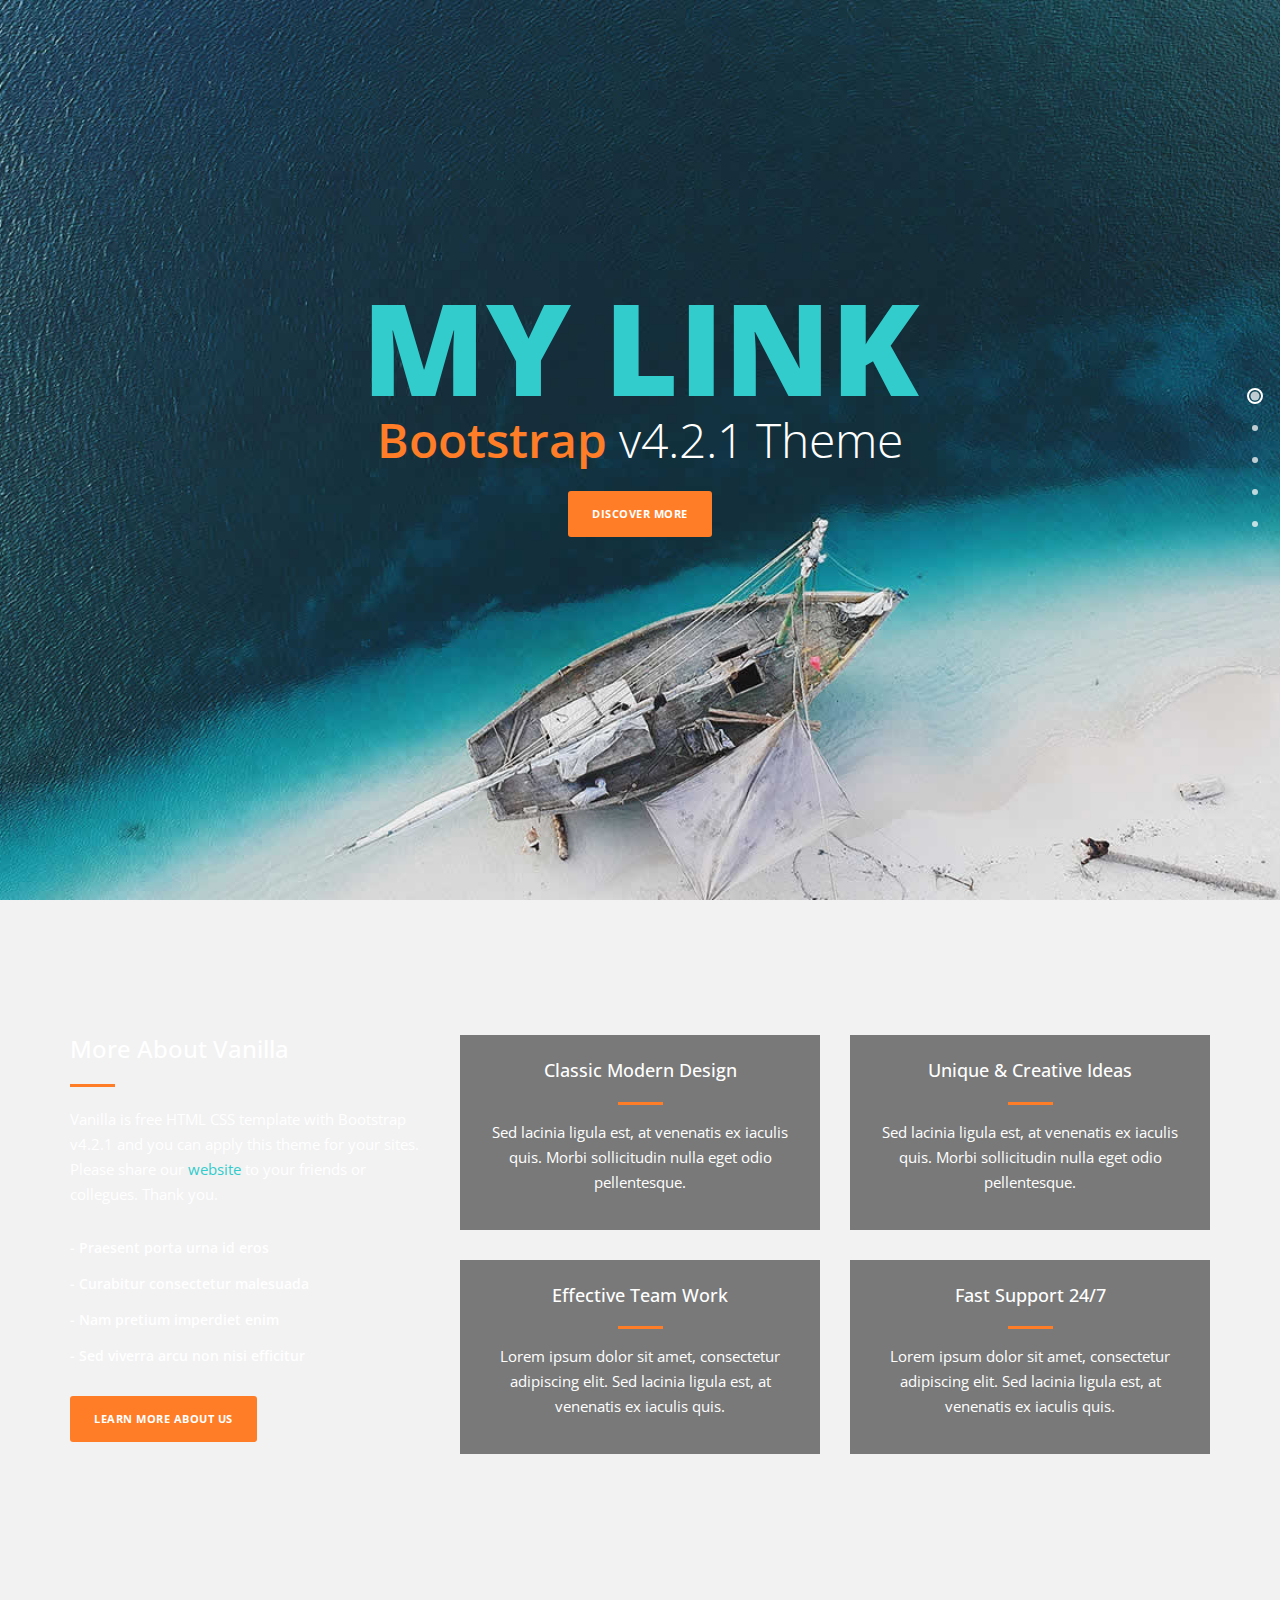
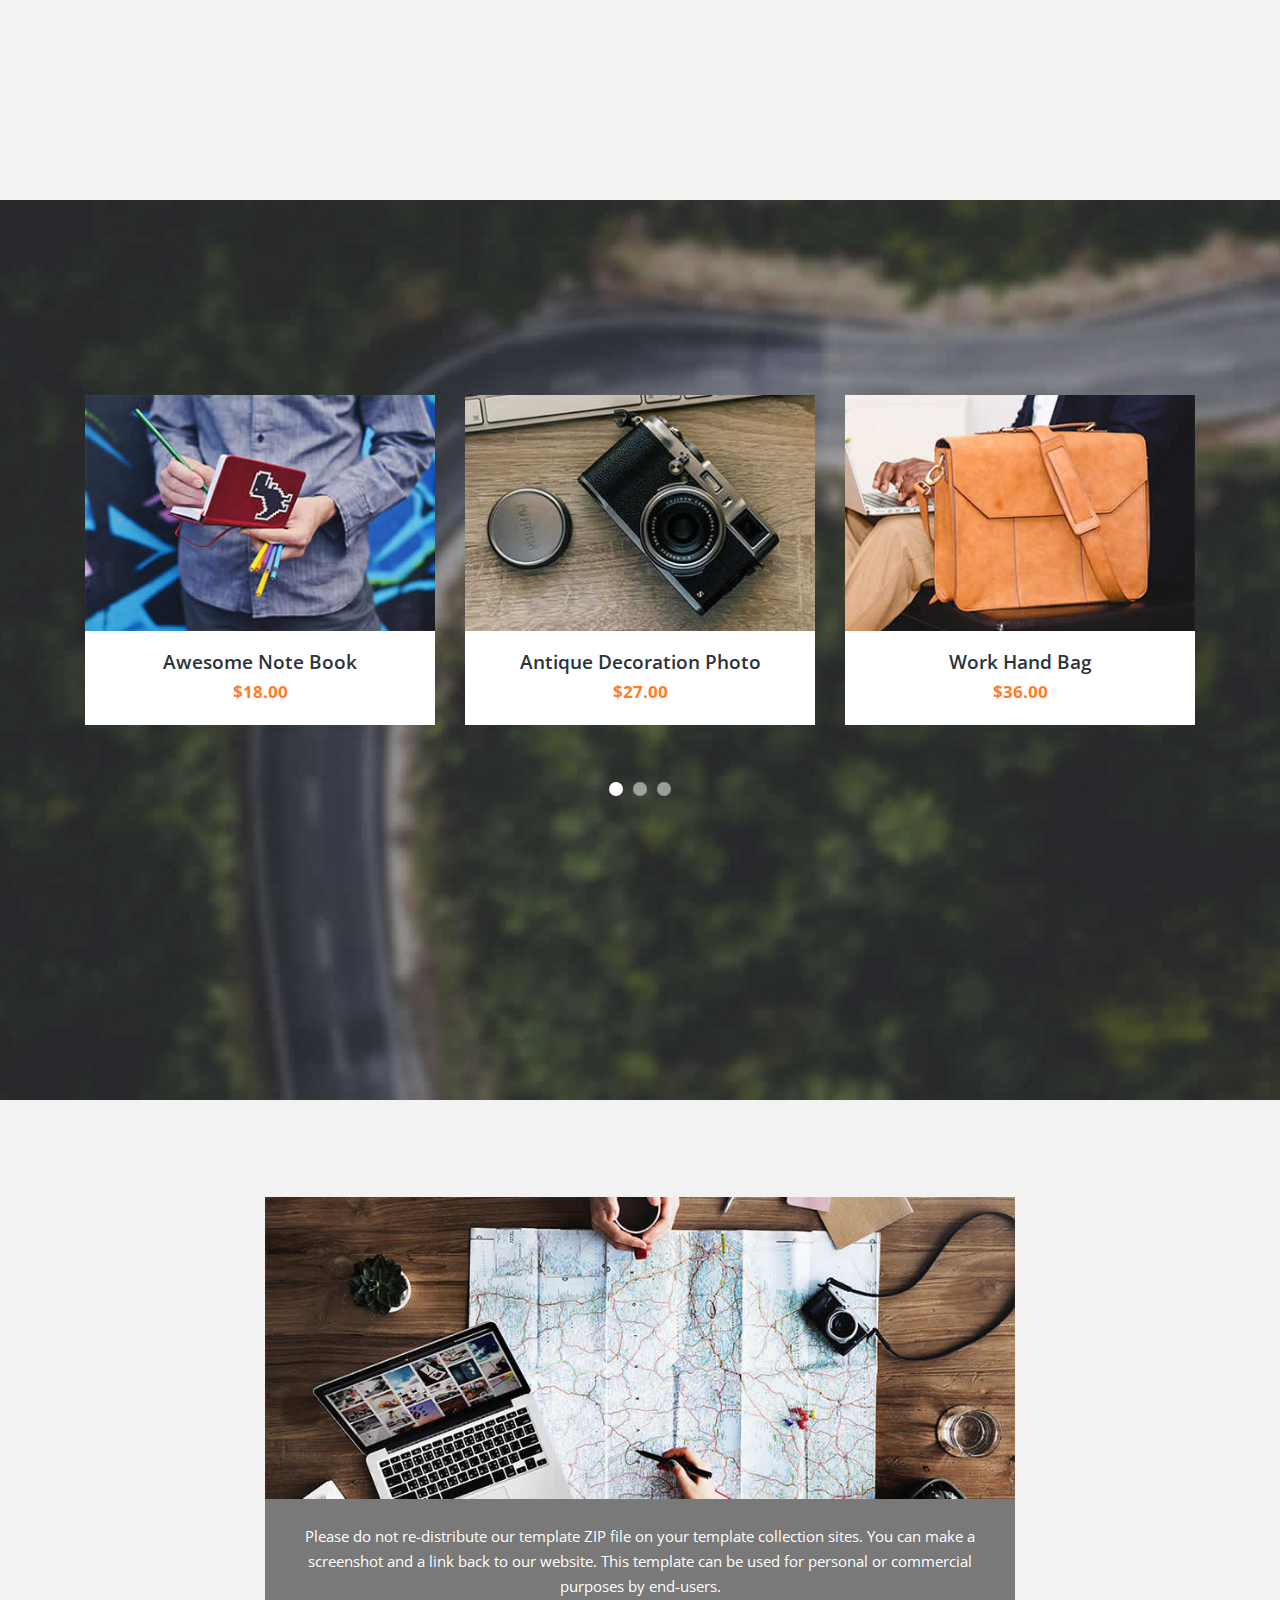
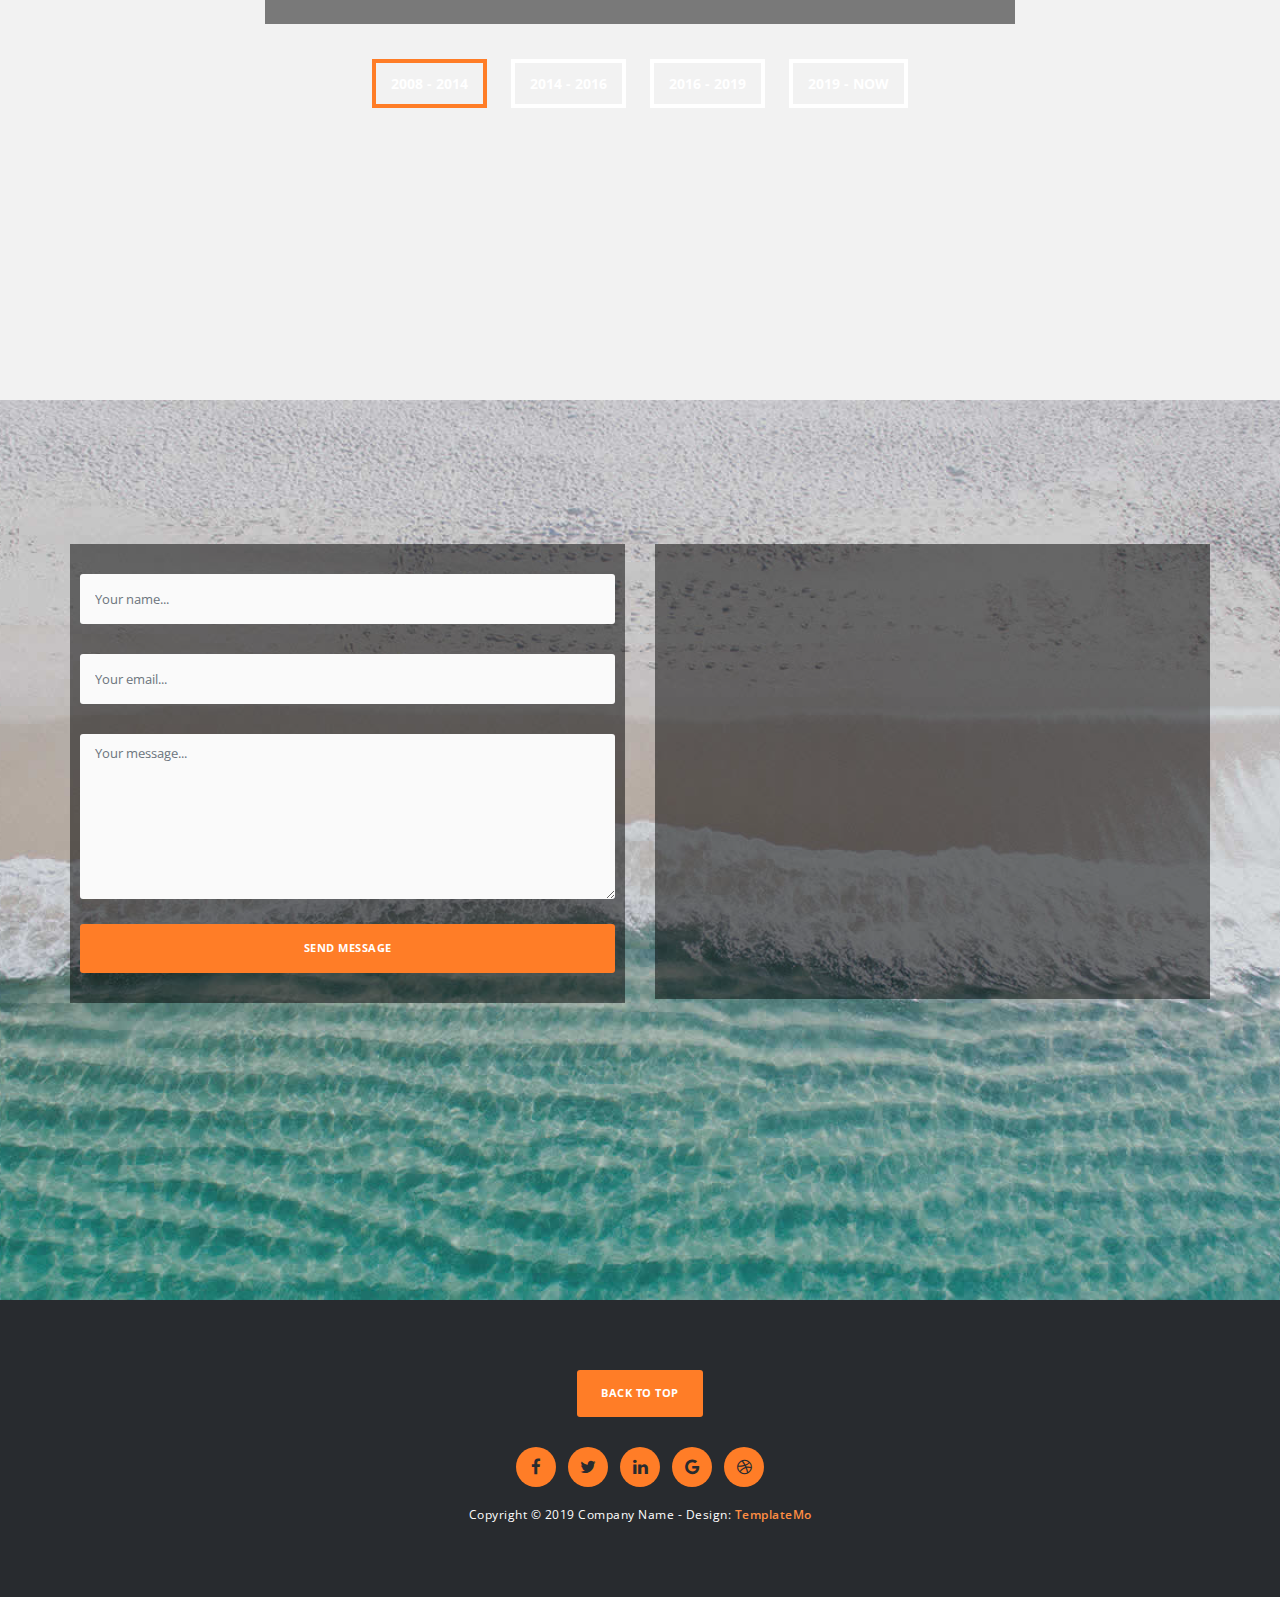
<file: index.html>
<!DOCTYPE html>
<html>
    <head>
        <meta charset="utf-8">
        <meta http-equiv="X-UA-Compatible" content="IE=edge,chrome=1">
        <title>109306059藍璟誠</title>
        <meta name="description" content="">
        <meta name="viewport" content="width=device-width, initial-scale=1">
        <link rel="apple-touch-icon" href="apple-touch-icon.png">

        <link rel="stylesheet" href="css/bootstrap.min.css">
        <link rel="stylesheet" href="css/fontAwesome.css">
        <link rel="stylesheet" href="css/hero-slider.css">
        <link rel="stylesheet" href="css/templatemo-main.css">
        <link rel="stylesheet" href="css/owl-carousel.css">

        <link href="https://fonts.googleapis.com/css?family=Open+Sans:300,400,600,700,800" rel="stylesheet">

        <script src="js/vendor/modernizr-2.8.3-respond-1.4.2.min.js"></script>
    </head>
<!--
Vanilla Template
https://templatemo.com/tm-526-vanilla
-->
<body>

    <div class="fixed-side-navbar">
        <ul class="nav flex-column">
            <li class="nav-item"><a class="nav-link" href="#home"><span>Intro</span></a></li>
            <li class="nav-item"><a class="nav-link" href="#services"><span>Services</span></a></li>
            <li class="nav-item"><a class="nav-link" href="#portfolio"><span>Portfolio</span></a></li>
            <li class="nav-item"><a class="nav-link" href="#our-story"><span>Our Story</span></a></li>
            <li class="nav-item"><a class="nav-link" href="#contact-us"><span>Contact Us</span></a></li>
        </ul>
    </div>

    <div class="parallax-content baner-content" id="home">
        <div class="container">
            <div class="first-content">
                <h1>
                    <a href="hello.html">My Link</a>
                </h1>
                <span><em>Bootstrap</em> v4.2.1 Theme</span>
                <div class="primary-button">
                    <a href="#services">Discover More</a>
                </div>
            </div>
        </div>
    </div>


    <div class="service-content" id="services">
        <div class="container">
            <div class="row">
                <div class="col-md-4">
                    <div class="left-text">
                        <h4>More About Vanilla</h4>
                        <div class="line-dec"></div>
                        <p>Vanilla is free HTML CSS template with Bootstrap v4.2.1 and you can apply this theme for your sites. 
                        Please share our <a rel="nofollow" href="https://templatemo.com">website</a> to your friends or collegues. Thank you.</p>
                        <ul>
                            <li>-  Praesent porta urna id eros</li>
                            <li>-  Curabitur consectetur malesuada</li>
                            <li>-  Nam pretium imperdiet enim</li>
                            <li>-  Sed viverra arcu non nisi efficitur</li>
                        </ul>
                        <div class="primary-button">
                            <a href="#portfolio">Learn More About Us</a>
                        </div>
                    </div>
                </div>
                <div class="col-md-8">
                    <div class="row">
                        <div class="col-md-6">
                            <div class="service-item">
                                <h4>Classic Modern Design</h4>
                                <div class="line-dec"></div>
                                <p>Sed lacinia ligula est, at venenatis ex iaculis quis. Morbi sollicitudin nulla eget odio pellentesque.</p>
                            </div>
                        </div>
                        <div class="col-md-6">
                            <div class="service-item">
                                <h4>Unique &amp; Creative Ideas</h4>
                                <div class="line-dec"></div>
                                <p>Sed lacinia ligula est, at venenatis ex iaculis quis. Morbi sollicitudin nulla eget odio pellentesque.</p>
                            </div>
                        </div>
                        <div class="col-md-6">
                            <div class="service-item">
                                <h4>Effective Team Work</h4>
                                <div class="line-dec"></div>
                                <p>Lorem ipsum dolor sit amet, consectetur adipiscing elit. Sed lacinia ligula est, at venenatis ex iaculis quis.</p>
                            </div>
                        </div>
                        <div class="col-md-6">
                            <div class="service-item">
                                <h4>Fast Support 24/7</h4>
                                <div class="line-dec"></div>
                                <p>Lorem ipsum dolor sit amet, consectetur adipiscing elit. Sed lacinia ligula est, at venenatis ex iaculis quis.</p>
                            </div>
                        </div>
                    </div>
                </div>                
            </div>
        </div>
    </div>

    
    <div class="parallax-content projects-content" id="portfolio">
        <div class="container">
            <div class="row">
                <div class="col-md-12">
                    <div id="owl-testimonials" class="owl-carousel owl-theme">
                        <div class="item">
                            <div class="testimonials-item">
                                <a href="img/1st-big-item.jpg" data-lightbox="image-1"><img src="img/1st-item.jpg" alt=""></a>
                                <div class="text-content">
                                    <h4>Awesome Note Book</h4>
                                    <span>$18.00</span>
                                </div>
                            </div>
                        </div>
                        <div class="item">
                            <div class="testimonials-item">
                                <a href="img/2nd-big-item.jpg" data-lightbox="image-1"><img src="img/2nd-item.jpg" alt=""></a>
                                <div class="text-content">
                                    <h4>Antique Decoration Photo</h4>
                                    <span>$27.00</span>
                                </div>
                            </div>
                        </div>
                        <div class="item">
                            <div class="testimonials-item">
                                <a href="img/3rd-big-item.jpg" data-lightbox="image-1"><img src="img/3rd-item.jpg" alt=""></a>
                                <div class="text-content">
                                    <h4>Work Hand Bag</h4>
                                    <span>$36.00</span>
                                </div>
                            </div>
                        </div>
                        <div class="item">
                            <div class="testimonials-item">
                                <a href="img/4th-big-item.jpg" data-lightbox="image-1"><img src="img/4th-item.jpg" alt=""></a>
                                <div class="text-content">
                                    <h4>Smart Watch</h4>
                                    <span>$45.00</span>
                                </div>
                            </div>
                        </div>
                        <div class="item">
                            <div class="testimonials-item">
                                <a href="img/5th-big-item.jpg" data-lightbox="image-1"><img src="img/5th-item.jpg" alt=""></a>
                                <div class="text-content">
                                    <h4>PC Tablet Draw</h4>
                                    <span>$63.00</span>
                                </div>
                            </div>
                        </div>
                        <div class="item">
                            <div class="testimonials-item">
                                <a href="img/6th-big-item.jpg" data-lightbox="image-1"><img src="img/6th-item.jpg" alt=""></a>
                                <div class="text-content">
                                    <h4>Healthy Milkshake</h4>
                                    <span>$77.00</span>
                                </div>
                            </div>
                        </div>
                        <div class="item">
                            <div class="testimonials-item">
                                <a href="img/2nd-big-item.jpg" data-lightbox="image-1"><img src="img/2nd-item.jpg" alt=""></a>
                                <div class="text-content">
                                    <h4>Antique Decoration Photo</h4>
                                    <span>$84.50</span>
                                </div>
                            </div>
                        </div>
                        <div class="item">
                            <div class="testimonials-item">
                                <a href="img/1st-big-item.jpg" data-lightbox="image-1"><img src="img/1st-item.jpg" alt=""></a>
                                <div class="text-content">
                                    <h4>Awesome Notes Book</h4>
                                    <span>$96.75</span>
                                </div>
                            </div>
                        </div>
                    </div>
                </div>
            </div>
        </div>
    </div>


    <div class="tabs-content" id="our-story">
        <div class="container">
            <div class="row">
                <div class="col-md-8 mx-auto">
                    <div class="wrapper">
                    <section id="first-tab-group" class="tabgroup">
                      <div id="tab1">
                        <img src="img/1st-tab.jpg" alt="">
                        <p>Please do not re-distribute our template ZIP file on your template collection sites. You can make a screenshot and a link back to our website. This template can be used for personal or commercial purposes by end-users.</p>
                      </div>
                      <div id="tab2">
                        <img src="img/2nd-tab.jpg" alt="">
                        <p>Aliquam eu ultrices risus, sed condimentum diam. Duis risus nulla, elementum vitae nisi a, ornare maximus nisl. Morbi et vehicula est. Cras at vulputate justo. Cras eu nulla metus. Ut et pretium velit. Pellentesque at neque tristique dui tempor venenatis.</p>
                      </div>
                      <div id="tab3">
                        <img src="img/3rd-tab.jpg" alt="">
                        <p>Lorem ipsum dolor sit amet, consectetur adipiscing elit. Sed lacinia ligula est, at venenatis ex iaculis quis. Morbi sollicitudin nulla eget odio pellentesque, sed cursus diam iaculis.</p>
                      </div>
                      <div id="tab4">
                        <img src="img/4th-tab.jpg" alt="">
                        <p>Duis risus nulla, elementum vitae nisi a, ornare maximus nisl. Morbi et vehicula est. Cras at vulputate justo. Cras eu nulla metus. Ut et pretium velit. Pellentesque at neque tristique.</p>
                      </div>
                    </section>
                    <ul class="tabs clearfix" data-tabgroup="first-tab-group">
                      <li><a href="#tab1" class="active">2008 - 2014</a></li>
                      <li><a href="#tab2">2014 - 2016</a></li>
                      <li><a href="#tab3">2016 - 2019</a></li>
                      <li><a href="#tab4">2019 - Now</a></li>
                    </ul>
                    </div>
                </div>
            </div>
        </div>
    </div>


    <div class="parallax-content contact-content" id="contact-us">
        <div class="container">
            <div class="row">
                <div class="col-md-6">
                    <div class="contact-form">
                        <div class="row">
                            <form id="contact" action="" method="post">
                                <div class="row">
                                    <div class="col-md-12">
                                      <fieldset>
                                        <input name="name" type="text" class="form-control" id="name" placeholder="Your name..." required="">
                                      </fieldset>
                                    </div>
                                    <div class="col-md-12">
                                      <fieldset>
                                        <input name="email" type="email" class="form-control" id="email" placeholder="Your email..." required="">
                                      </fieldset>
                                    </div>
                                    <div class="col-md-12">
                                      <fieldset>
                                        <textarea name="message" rows="6" class="form-control" id="message" placeholder="Your message..." required=""></textarea>
                                      </fieldset>
                                    </div>
                                    <div class="col-md-12">
                                      <fieldset>
                                        <button type="submit" id="form-submit" class="btn">Send Message</button>
                                      </fieldset>
                                    </div>
                                </div>
                            </form>
                        </div>
                    </div>
                </div>
                <div class="col-md-6">
                    <div class="map">
                    <!-- How to change your own map point
                           1. Go to Google Maps
                           2. Click on your location point
                           3. Click "Share" and choose "Embed map" tab
                           4. Copy only URL and paste it within the src="" field below
                    -->

                        <iframe src="https://www.google.com/maps/embed?pb=!1m18!1m12!1m3!1d1197183.8373802372!2d-1.9415093691103689!3d6.781986417238027!2m3!1f0!2f0!3f0!3m2!1i1024!2i768!4f13.1!3m3!1m2!1s0xfdb96f349e85efd%3A0xb8d1e0b88af1f0f5!2sKumasi+Central+Market!5e0!3m2!1sen!2sth!4v1532967884907" width="100%" height="390" frameborder="0" style="border:0" allowfullscreen></iframe>
                    </div>
                </div>
            </div>
        </div>
    </div>

    <footer>
        <div class="container">
            <div class="row">
                <div class="col-md-12">
                    <div class="primary-button">
                        <a href="#home">Back To Top</a>
                    </div>
                    <ul>
                        <li><a href="#"><i class="fa fa-facebook"></i></a></li>
                        <li><a href="#"><i class="fa fa-twitter"></i></a></li>
                        <li><a href="#"><i class="fa fa-linkedin"></i></a></li>
                        <li><a href="#"><i class="fa fa-google"></i></a></li>
                        <li><a href="#"><i class="fa fa-dribbble"></i></a></li>
                    </ul>
                    <p>Copyright &copy; 2019 Company Name 
            
            		- Design: <a rel="nofollow noopener" href="https://templatemo.com"><em>TemplateMo</em></a></p>
                </div>
            </div>
        </div>
    </footer>



    <script src="https://ajax.googleapis.com/ajax/libs/jquery/1.11.2/jquery.min.js"></script>
    <script>window.jQuery || document.write('<script src="js/vendor/jquery-1.11.2.min.js"><\/script>')</script>
    <script src="js/vendor/bootstrap.min.js"></script>
    <script src="js/plugins.js"></script>
    <script src="js/main.js"></script>
    <script>
        function openCity(cityName) {
            var i;
            var x = document.getElementsByClassName("city");
            for (i = 0; i < x.length; i++) {
               x[i].style.display = "none";  
            }
            document.getElementById(cityName).style.display = "block";  
        }
    </script>

    <script>
        $(document).ready(function(){
          // Add smooth scrolling to all links
          $(".fixed-side-navbar a, .primary-button a").on('click', function(event) {

            // Make sure this.hash has a value before overriding default behavior
            if (this.hash !== "") {
              // Prevent default anchor click behavior
              event.preventDefault();

              // Store hash
              var hash = this.hash;

              // Using jQuery's animate() method to add smooth page scroll
              // The optional number (800) specifies the number of milliseconds it takes to scroll to the specified area
              $('html, body').animate({
                scrollTop: $(hash).offset().top
              }, 800, function(){
           
                // Add hash (#) to URL when done scrolling (default click behavior)
                window.location.hash = hash;
              });
            } // End if
          });
        });
    </script>

</body>
</html>
</file>
<file: css/hero-slider.css>
/* -------------------------------- 

Primary style

-------------------------------- */
*, *::after, *::before {
  -webkit-box-sizing: border-box;
  -moz-box-sizing: border-box;
  box-sizing: border-box;
}

html {
  font-size: 62.5%;
}

body {
  font-family: "Open Sans", sans-serif;
  color: #2c343b;
  background-color: #f2f2f2;
}

a {
  color: #d44457;
  text-decoration: none;
}

img {
  max-width: 100%;
}

/* -------------------------------- 

Main Components 

-------------------------------- */
.cd-header {
  position: absolute;
  z-index: 2;
  top: 0;
  left: 0;
  width: 100%;
  height: 50px;
  background-color: #21272c;
  -webkit-font-smoothing: antialiased;
  -moz-osx-font-smoothing: grayscale;
}
@media only screen and (min-width: 768px) {
  .cd-header {
    height: 70px;
    background-color: transparent;
  }
}

#cd-logo {
  float: left;
  margin: 13px 0 0 5%;
}
#cd-logo img {
  display: block;
}
@media only screen and (min-width: 768px) {
  #cd-logo {
    margin: 23px 0 0 5%;
  }
}

.cd-primary-nav {
  /* mobile first - navigation hidden by default, triggered by tap/click on navigation icon */
  float: right;
  margin-right: 5%;
  width: 44px;
  height: 100%;
}
.cd-primary-nav ul {
  position: absolute;
  top: 0;
  left: 0;
  width: 100%;
  -webkit-transform: translateY(-100%);
  -moz-transform: translateY(-100%);
  -ms-transform: translateY(-100%);
  -o-transform: translateY(-100%);
  transform: translateY(-100%);
}
.cd-primary-nav ul.is-visible {
  box-shadow: 0 3px 8px rgba(0, 0, 0, 0.2);
  -webkit-transform: translateY(50px);
  -moz-transform: translateY(50px);
  -ms-transform: translateY(50px);
  -o-transform: translateY(50px);
  transform: translateY(50px);
}
.cd-primary-nav a {
  display: block;
  height: 50px;
  line-height: 50px;
  padding-left: 5%;
  background: #21272c;
  border-top: 1px solid #333c44;
  color: #ffffff;
}
@media only screen and (min-width: 768px) {
  .cd-primary-nav {
    /* reset navigation values */
    width: auto;
    height: auto;
    background: none;
  }
  .cd-primary-nav ul {
    position: static;
    width: auto;
    -webkit-transform: translateY(0);
    -moz-transform: translateY(0);
    -ms-transform: translateY(0);
    -o-transform: translateY(0);
    transform: translateY(0);
    line-height: 70px;
  }
  .cd-primary-nav ul.is-visible {
    -webkit-transform: translateY(0);
    -moz-transform: translateY(0);
    -ms-transform: translateY(0);
    -o-transform: translateY(0);
    transform: translateY(0);
  }
  .cd-primary-nav li {
    display: inline-block;
    margin-left: 1em;
  }
  .cd-primary-nav a {
    display: inline-block;
    height: auto;
    font-weight: 600;
    line-height: normal;
    background: transparent;
    padding: .6em 1em;
    border-top: none;
  }
}

/* -------------------------------- 

Slider

-------------------------------- */
.cd-hero {
  position: relative;
  -webkit-font-smoothing: antialiased;
  -moz-osx-font-smoothing: grayscale;
}

.cd-hero-slider {
  position: relative;
  height: 360px;
  overflow: hidden;
}
.cd-hero-slider li {
  position: absolute;
  top: 0;
  left: 0;
  width: 100%;
  height: 100%;
  -webkit-transform: translateX(100%);
  -moz-transform: translateX(100%);
  -ms-transform: translateX(100%);
  -o-transform: translateX(100%);
  transform: translateX(100%);
}
.cd-hero-slider li.selected {
  /* this is the visible slide */
  position: relative;
  -webkit-transform: translateX(0);
  -moz-transform: translateX(0);
  -ms-transform: translateX(0);
  -o-transform: translateX(0);
  transform: translateX(0);
}
.cd-hero-slider li.move-left {
  /* slide hidden on the left */
  -webkit-transform: translateX(-100%);
  -moz-transform: translateX(-100%);
  -ms-transform: translateX(-100%);
  -o-transform: translateX(-100%);
  transform: translateX(-100%);
}
.cd-hero-slider li.is-moving, .cd-hero-slider li.selected {
  /* the is-moving class is assigned to the slide which is moving outside the viewport */
  -webkit-transition: -webkit-transform 0.5s;
  -moz-transition: -moz-transform 0.5s;
  transition: transform 0.5s;
}
@media only screen and (min-width: 768px) {
  .cd-hero-slider {
    height: 500px;
  }
}
@media only screen and (min-width: 1170px) {
  .cd-hero-slider {
    height: 680px;
  }
}

/* -------------------------------- 

Single slide style

-------------------------------- */
.cd-hero-slider li {
  background-position: center center;
  background-size: cover;
  background-repeat: no-repeat;
}
.cd-hero-slider li:first-of-type {
  background-image: url(../img/slide_01.jpg);
}
.cd-hero-slider li:nth-of-type(2) {
  background-image: url(../img/slide_02.jpg);
}
.cd-hero-slider li:nth-of-type(3) {
  background-image: url(../img/slide_03.jpg);
}
.cd-hero-slider .cd-full-width,
.cd-hero-slider .cd-half-width {
  position: absolute;
  width: 100%;
  height: 100%;
  z-index: 1;
  left: 0;
  top: 0;
  /* this padding is used to align the text */
  padding-top: 80px;
  text-align: center;
  /* Force Hardware Acceleration in WebKit */
  -webkit-backface-visibility: hidden;
  backface-visibility: hidden;
  -webkit-transform: translateZ(0);
  -moz-transform: translateZ(0);
  -ms-transform: translateZ(0);
  -o-transform: translateZ(0);
  transform: translateZ(0);
}
.cd-hero-slider .cd-img-container {
  /* hide image on mobile device */
  display: none;
}
.cd-hero-slider .cd-img-container img {
  position: absolute;
  left: 50%;
  top: 50%;
  bottom: auto;
  right: auto;
  -webkit-transform: translateX(-50%) translateY(-50%);
  -moz-transform: translateX(-50%) translateY(-50%);
  -ms-transform: translateX(-50%) translateY(-50%);
  -o-transform: translateX(-50%) translateY(-50%);
  transform: translateX(-50%) translateY(-50%);
}
.cd-hero-slider .cd-bg-video-wrapper {
  /* hide video on mobile device */
  display: none;
  position: absolute;
  top: 0;
  left: 0;
  width: 100%;
  height: 100%;
  overflow: hidden;
}
.cd-hero-slider .cd-bg-video-wrapper video {
  /* you won't see this element in the html, but it will be injected using js */
  display: block;
  min-height: 100%;
  min-width: 100%;
  max-width: none;
  height: auto;
  width: auto;
  position: absolute;
  left: 50%;
  top: 50%;
  bottom: auto;
  right: auto;
  -webkit-transform: translateX(-50%) translateY(-50%);
  -moz-transform: translateX(-50%) translateY(-50%);
  -ms-transform: translateX(-50%) translateY(-50%);
  -o-transform: translateX(-50%) translateY(-50%);
  transform: translateX(-50%) translateY(-50%);
}
.cd-hero-slider h2, .cd-hero-slider p {
  text-shadow: 0 1px 3px rgba(0, 0, 0, 0.1);
  line-height: 1.2;
  margin: 0 auto 14px;
  color: #ffffff;
  width: 90%;
  max-width: 400px;
}
.cd-hero-slider h2 {
  font-size: 2.4rem;
}
.cd-hero-slider p {
  font-size: 1.4rem;
  line-height: 1.4;
}
.cd-hero-slider .cd-btn {
  display: inline-block;
  padding: 1.2em 1.4em;
  margin-top: .8em;
  background-color: rgba(212, 68, 87, 0.9);
  font-size: 1.3rem;
  font-weight: 700;
  letter-spacing: 1px;
  color: #ffffff;
  text-transform: uppercase;
  box-shadow: 0 3px 6px rgba(0, 0, 0, 0.1);
  -webkit-transition: background-color 0.2s;
  -moz-transition: background-color 0.2s;
  transition: background-color 0.2s;
}
.cd-hero-slider .cd-btn.secondary {
  background-color: rgba(22, 26, 30, 0.8);
}
.cd-hero-slider .cd-btn:nth-of-type(2) {
  margin-left: 1em;
}
.no-touch .cd-hero-slider .cd-btn:hover {
  background-color: #d44457;
}
.no-touch .cd-hero-slider .cd-btn.secondary:hover {
  background-color: #161a1e;
}
@media only screen and (min-width: 768px) {
  .cd-hero-slider .cd-full-width,
  .cd-hero-slider .cd-half-width {
    padding-top: 150px;
  }
  .cd-hero-slider .cd-bg-video-wrapper {
    display: block;
  }
  .cd-hero-slider .cd-half-width {
    width: 45%;
  }
  .cd-hero-slider .cd-half-width:first-of-type {
    left: 5%;
  }
  .cd-hero-slider .cd-half-width:nth-of-type(2) {
    right: 5%;
    left: auto;
  }
  .cd-hero-slider .cd-img-container {
    display: block;
  }
  .cd-hero-slider h2, .cd-hero-slider p {
    max-width: 520px;
  }
  .cd-hero-slider h2 {
    font-size: 2.4em;
    font-weight: 300;
  }
  .cd-hero-slider .cd-btn {
    font-size: 1.4rem;
  }
}
@media only screen and (min-width: 1170px) {
  .cd-hero-slider .cd-full-width,
  .cd-hero-slider .cd-half-width {
    padding-top: 250px;
  }
  .cd-hero-slider h2, .cd-hero-slider p {
    margin-bottom: 20px;
  }
  .cd-hero-slider h2 {
    font-size: 3.2em;
  }
  .cd-hero-slider p {
    font-size: 1.6rem;
  }
}

/* -------------------------------- 

Single slide animation

-------------------------------- */
@media only screen and (min-width: 768px) {
  .cd-hero-slider .cd-half-width {
    opacity: 0;
    -webkit-transform: translateX(40px);
    -moz-transform: translateX(40px);
    -ms-transform: translateX(40px);
    -o-transform: translateX(40px);
    transform: translateX(40px);
  }
  .cd-hero-slider .move-left .cd-half-width {
    -webkit-transform: translateX(-40px);
    -moz-transform: translateX(-40px);
    -ms-transform: translateX(-40px);
    -o-transform: translateX(-40px);
    transform: translateX(-40px);
  }
  .cd-hero-slider .selected .cd-half-width {
    /* this is the visible slide */
    opacity: 1;
    -webkit-transform: translateX(0);
    -moz-transform: translateX(0);
    -ms-transform: translateX(0);
    -o-transform: translateX(0);
    transform: translateX(0);
  }
  .cd-hero-slider .is-moving .cd-half-width {
    /* this is the slide moving outside the viewport 
    wait for the end of the transition on the <li> parent before set opacity to 0 and translate to 40px/-40px */
    -webkit-transition: opacity 0s 0.5s, -webkit-transform 0s 0.5s;
    -moz-transition: opacity 0s 0.5s, -moz-transform 0s 0.5s;
    transition: opacity 0s 0.5s, transform 0s 0.5s;
  }
  .cd-hero-slider li.selected.from-left .cd-half-width:nth-of-type(2),
  .cd-hero-slider li.selected.from-right .cd-half-width:first-of-type {
    /* this is the selected slide - different animation if it's entering from left or right */
    -webkit-transition: opacity 0.4s 0.2s, -webkit-transform 0.5s 0.2s;
    -moz-transition: opacity 0.4s 0.2s, -moz-transform 0.5s 0.2s;
    transition: opacity 0.4s 0.2s, transform 0.5s 0.2s;
  }
  .cd-hero-slider li.selected.from-left .cd-half-width:first-of-type,
  .cd-hero-slider li.selected.from-right .cd-half-width:nth-of-type(2) {
    /* this is the selected slide - different animation if it's entering from left or right */
    -webkit-transition: opacity 0.4s 0.4s, -webkit-transform 0.5s 0.4s;
    -moz-transition: opacity 0.4s 0.4s, -moz-transform 0.5s 0.4s;
    transition: opacity 0.4s 0.4s, transform 0.5s 0.4s;
  }
  .cd-hero-slider .cd-full-width h2,
  .cd-hero-slider .cd-full-width p,
  .cd-hero-slider .cd-full-width .cd-btn {
    opacity: 0;
    -webkit-transform: translateX(100px);
    -moz-transform: translateX(100px);
    -ms-transform: translateX(100px);
    -o-transform: translateX(100px);
    transform: translateX(100px);
  }
  .cd-hero-slider .move-left .cd-full-width h2,
  .cd-hero-slider .move-left .cd-full-width p,
  .cd-hero-slider .move-left .cd-full-width .cd-btn {
    opacity: 0;
    -webkit-transform: translateX(-100px);
    -moz-transform: translateX(-100px);
    -ms-transform: translateX(-100px);
    -o-transform: translateX(-100px);
    transform: translateX(-100px);
  }
  .cd-hero-slider .selected .cd-full-width h2,
  .cd-hero-slider .selected .cd-full-width p,
  .cd-hero-slider .selected .cd-full-width .cd-btn {
    /* this is the visible slide */
    opacity: 1;
    -webkit-transform: translateX(0);
    -moz-transform: translateX(0);
    -ms-transform: translateX(0);
    -o-transform: translateX(0);
    transform: translateX(0);
  }
  .cd-hero-slider li.is-moving .cd-full-width h2,
  .cd-hero-slider li.is-moving .cd-full-width p,
  .cd-hero-slider li.is-moving .cd-full-width .cd-btn {
    /* this is the slide moving outside the viewport 
    wait for the end of the transition on the li parent before set opacity to 0 and translate to 100px/-100px */
    -webkit-transition: opacity 0s 0.5s, -webkit-transform 0s 0.5s;
    -moz-transition: opacity 0s 0.5s, -moz-transform 0s 0.5s;
    transition: opacity 0s 0.5s, transform 0s 0.5s;
  }
  .cd-hero-slider li.selected h2 {
    -webkit-transition: opacity 0.4s 0.2s, -webkit-transform 0.5s 0.2s;
    -moz-transition: opacity 0.4s 0.2s, -moz-transform 0.5s 0.2s;
    transition: opacity 0.4s 0.2s, transform 0.5s 0.2s;
  }
  .cd-hero-slider li.selected p {
    -webkit-transition: opacity 0.4s 0.3s, -webkit-transform 0.5s 0.3s;
    -moz-transition: opacity 0.4s 0.3s, -moz-transform 0.5s 0.3s;
    transition: opacity 0.4s 0.3s, transform 0.5s 0.3s;
  }
  .cd-hero-slider li.selected .cd-btn {
    -webkit-transition: opacity 0.4s 0.4s, -webkit-transform 0.5s 0.4s, background-color 0.2s 0s;
    -moz-transition: opacity 0.4s 0.4s, -moz-transform 0.5s 0.4s, background-color 0.2s 0s;
    transition: opacity 0.4s 0.4s, transform 0.5s 0.4s, background-color 0.2s 0s;
  }
}
/* -------------------------------- 

Slider navigation

-------------------------------- */
.cd-slider-nav {
  display: none;
  position: absolute;
  width: 100%;
  bottom: 0;
  z-index: 2;
  text-align: center;
  height: 55px;
  background-color: rgba(0, 1, 1, 0.5);
}
.cd-slider-nav nav, .cd-slider-nav ul, .cd-slider-nav li, .cd-slider-nav a {
  height: 100%;
}
.cd-slider-nav nav {
  display: inline-block;
  position: relative;
}
.cd-slider-nav .cd-marker {
  position: absolute;
  bottom: 0;
  left: 0;
  width: 60px;
  height: 100%;
  color: #d44457;
  background-color: #ffffff;
  box-shadow: inset 0 2px 0 currentColor;
  -webkit-transition: -webkit-transform 0.2s, box-shadow 0.2s;
  -moz-transition: -moz-transform 0.2s, box-shadow 0.2s;
  transition: transform 0.2s, box-shadow 0.2s;
}
.cd-slider-nav .cd-marker.item-2 {
  -webkit-transform: translateX(100%);
  -moz-transform: translateX(100%);
  -ms-transform: translateX(100%);
  -o-transform: translateX(100%);
  transform: translateX(100%);
}
.cd-slider-nav .cd-marker.item-3 {
  -webkit-transform: translateX(200%);
  -moz-transform: translateX(200%);
  -ms-transform: translateX(200%);
  -o-transform: translateX(200%);
  transform: translateX(200%);
}
.cd-slider-nav .cd-marker.item-4 {
  -webkit-transform: translateX(300%);
  -moz-transform: translateX(300%);
  -ms-transform: translateX(300%);
  -o-transform: translateX(300%);
  transform: translateX(300%);
}
.cd-slider-nav .cd-marker.item-5 {
  -webkit-transform: translateX(400%);
  -moz-transform: translateX(400%);
  -ms-transform: translateX(400%);
  -o-transform: translateX(400%);
  transform: translateX(400%);
}
.cd-slider-nav ul::after {
  clear: both;
  content: "";
  display: table;
}
.cd-slider-nav li {
  display: inline-block;
  width: 60px;
  float: left;
}
.cd-slider-nav li.selected a {
  color: #2c343b;
}
.no-touch .cd-slider-nav li.selected a:hover {
  background-color: transparent;
}
.cd-slider-nav a {
  display: block;
  position: relative;
  padding-top: 35px;
  font-size: 1rem;
  font-weight: 700;
  color: #a8b4be;
  -webkit-transition: background-color 0.2s;
  -moz-transition: background-color 0.2s;
  transition: background-color 0.2s;
}
.cd-slider-nav a::before {
  content: '';
  position: absolute;
  width: 24px;
  height: 24px;
  top: 8px;
  left: 50%;
  right: auto;
  -webkit-transform: translateX(-50%);
  -moz-transform: translateX(-50%);
  -ms-transform: translateX(-50%);
  -o-transform: translateX(-50%);
  transform: translateX(-50%);
}
.no-touch .cd-slider-nav a:hover {
  background-color: rgba(0, 1, 1, 0.5);
}
.cd-slider-nav li:first-of-type a::before {
  background-position: 0 0;
}
.cd-slider-nav li.selected:first-of-type a::before {
  background-position: 0 -24px;
}
.cd-slider-nav li:nth-of-type(2) a::before {
  background-position: -24px 0;
}
.cd-slider-nav li.selected:nth-of-type(2) a::before {
  background-position: -24px -24px;
}
.cd-slider-nav li:nth-of-type(3) a::before {
  background-position: -48px 0;
}
.cd-slider-nav li.selected:nth-of-type(3) a::before {
  background-position: -48px -24px;
}
.cd-slider-nav li:nth-of-type(4) a::before {
  background-position: -72px 0;
}
.cd-slider-nav li.selected:nth-of-type(4) a::before {
  background-position: -72px -24px;
}
.cd-slider-nav li:nth-of-type(5) a::before {
  background-position: -96px 0;
}
.cd-slider-nav li.selected:nth-of-type(5) a::before {
  background-position: -96px -24px;
}
@media only screen and (min-width: 768px) {
  .cd-slider-nav {
    height: 80px;
  }
  .cd-slider-nav .cd-marker,
  .cd-slider-nav li {
    width: 95px;
  }
  .cd-slider-nav a {
    padding-top: 48px;
    font-size: 1.1rem;
    text-transform: uppercase;
  }
  .cd-slider-nav a::before {
    top: 18px;
  }
}

/* -------------------------------- 

Main content

-------------------------------- */
.cd-main-content {
  width: 90%;
  max-width: 768px;
  margin: 0 auto;
  padding: 2em 0;
}
.cd-main-content p {
  font-size: 1.4rem;
  line-height: 1.8;
  color: #999999;
  margin: 2em 0;
}
@media only screen and (min-width: 1170px) {
  .cd-main-content {
    padding: 3em 0;
  }
  .cd-main-content p {
    font-size: 1.6rem;
  }
}

/* -------------------------------- 

Javascript disabled

-------------------------------- */
.no-js .cd-hero-slider li {
  display: none;
}
.no-js .cd-hero-slider li.selected {
  display: block;
}

.no-js .cd-slider-nav {
  display: none;
}
</file>
<file: css/templatemo-main.css>
/*

Vanilla Template

https://templatemo.com/tm-526-vanilla

*/

p {
  font-size: 15px;
  line-height: 25px;
}

section {
  padding: 25px 0 35px;
  background: #fff;
}

body { 
  position: relative; /* we need this for the scrollspy */ 
  font-size: 14px;
}

a { color: #3CC; }

a:hover { color: #FF0; }

/*----------
  NAV
----------*/

.fixed-side-navbar {
  position: fixed;
  top: 50%;
  right: 0;
  z-index: 99999;
  margin-top: -100px;
  text-align: right;
  padding: 30px 0;
  -webkit-transition: all .3s;
  transition: all .3s;
}
.fixed-side-navbar:hover {
  background: transparent;
}
.fixed-side-navbar:hover .nav > li > a > span {
  color: rgba(0, 0, 0, 0.5);
  display: block;
  background-color: #fff;
  text-align: center;
  text-transform: uppercase;
  font-size: 12px;
  padding: 2px 12px;
  border-radius: 15px;
}
.fixed-side-navbar .nav > li a.active {
  background-color: transparent;
  color: black;
}
.fixed-side-navbar .nav > li a.active:after {
  -webkit-transform: scale(0.9);
          transform: scale(0.9);
}
.fixed-side-navbar .nav > li a.active:before {
  content: '';
  position: absolute;
  top: 50%;
  right: 17px;
  margin-top: -8px;
  width: 16px;
  height: 16px;
  background: transparent;
  border: 2px solid #fff;
  border-radius: 10px;
}
.nav>li {
  position: relative;
  display: block;
}
.fixed-side-navbar .nav > li a {
  color: #fff;
  min-height: 32px;
  background: transparent;
  padding: 5px 45px 5px 25px;
  border-right: none;
}
.fixed-side-navbar .nav > li a span {
  display: none;
  -webkit-transition: all .2s;
  transition: all .2s;
}
.fixed-side-navbar .nav > li a:after {
  content: '';
  position: absolute;
  top: 50%;
  right: 20px;
  margin-top: -5px;
  width: 10px;
  height: 10px;
  border-radius: 10px;
  background: rgba(250, 250, 250, 0.75);
  -webkit-transition: all .3s;
  transition: all .3s;
  -webkit-transform: scale(0.6);
          transform: scale(0.6);
}
.fixed-side-navbar .nav > li a:hover {
  background-color: transparent;
  border-top-left-radius: 5px;
  border-bottom-left-radius: 5px;
  border-color: black;
  boder-right: 0;
}
.fixed-side-navbar .nav > li a:hover > span {
  color: black;
  display: block;
}

.fadeInRight {
  -webkit-animation-name: fadeInRight;
          animation-name: fadeInRight;
}


.primary-button a {
  display: inline-block;
  background-color: #ff7d27;
  padding: 15px 24px;
  border-radius: 3px;
  text-transform: uppercase;
  font-size: 11px;
  color: #fff;
  font-weight: 700;
  text-decoration: none;
  letter-spacing: 0.5px;
}


.parallax-content {
  width: 100%;
  min-height: 100vh;
  background-size: cover;
}


.baner-content {
  padding-top: 30vh;
  text-align: center;
  background-image: url(../img/1st-section.jpg);
}

.baner-content h1 {
  margin-top: 0px;
  font-size: 128px;
  color: #fff;
  font-weight: 900;
  text-transform: uppercase;
  margin-bottom: 0px;
}

.baner-content em {
  color: #ff7d27;
  font-weight: 600;
  font-style: normal;
}

.baner-content span {
  display: inline-block;
  margin-top: -20px;
  font-weight: 300;
  font-size: 48px;
  color: #fff;
}

.baner-content .primary-button {
  margin-top: 15px;
}



.service-content {
  padding-left: 15px;
  padding-right: 15px;
  padding-top: 15vh;
  background-image: url(../img/2nd-section.jpg);
  background-attachment: fixed;
  min-height: 100vh;
  background-size: cover;
  background-position: center center;
}

.service-content .left-text h4 {
  font-size: 24px;
  font-weight: 500;
  color: #fff;
}

h4, .h4 {
  font-size: 18px;
}

.service-content .left-text .line-dec {
  width: 45px;
  height: 3px;
  background-color: #ff7d27;
  margin: 20px 0px 20px 0px;
}

.service-content .left-text p {
  color: #fff;
}

.service-content .left-text ul {
  padding: 0;
  margin-top: 30px;
  list-style: none;
}

.service-content .left-text ul li {
  margin: 15px 0px;
  font-weight: 600;
  color: #fff;
}

.service-content .left-text .primary-button {
  margin: 30px 0px;
}

.service-content .service-item {
  background-color: rgba(0, 0, 0, 0.5);
  padding: 25px 30px;
  text-align: center;
  color: #fff;
  margin-bottom: 30px;
}

.service-content .service-item .line-dec {
  width: 45px;
  height: 3px;
  background-color: #ff7d27;
  margin: 20px auto 15px auto;
}



.projects-content {
  padding-top: 20vh;
  background-image: url(../img/3rd-section.jpg);
}

.projects-content .item img {
  width: 100%;
}

.projects-content .item {
  margin: 15px;
}

.projects-content .item .text-content {
  background-color: #fff;
  text-align: center;
  padding: 20px;
}

.projects-content .item .text-content h4 {
  margin-top: 0px;
  font-size: 19px;
  font-weight: 600;
}

.projects-content .item .text-content span {
  font-style: normal;
  font-size: 17px;
  font-weight: 700;
  color: #ff7d27;
}

.owl-pagination {
  margin-top: 40px;
  opacity: 1;
  display: inline-block;
}

.owl-page span {
  display: block;
  width: 14px;
  height: 14px;
  margin: 0px 5px;
  filter: alpha(opacity=50);
  opacity: 0.5;
  -webkit-border-radius: 20px;
  -moz-border-radius: 20px;
  border-radius: 20px;
  background: #fff;
}


.tabs-content {
  padding-left: 15px;
  padding-right: 15px;
  padding-top: 8vh;
  background-image: url(../img/4th-section.jpg);
  background-attachment: fixed;
  min-height: 100vh;
  background-size: cover;
  background-position: center center;
}

section {
  background-color: transparent;
  padding-bottom: 15px;
}

.wrapper {
  text-align: center;
}

.tabs {
  list-style: none;
  margin: 0px;
  padding: 0px;
}

.tabs li {
  display: inline-block;
  text-align: center;
  margin: 10px;
}

.tabs a {
  display:block;
  text-align:center;
  text-decoration:none;
  text-transform:uppercase;
  color:#fff;
  font-size: 14px;
  font-weight: 700;
  padding:10px 15px;
  border:4px solid #fff;
}

.tabs a:hover {
  color: #ff7d27;
}

.tabs .active {
  border:4px solid #ff7d27;
}

.tabgroup div  {

}

.tabgroup p {
  background-color: rgba(0, 0, 0, 0.5);
  color: #fff;
  padding: 25px;
}

.clearfix:after {
  content:"";
  display:table;
  clear:both;
}


.contact-content {
  padding-left: 15px;
  padding-right: 15px;
  padding-top: 16vh;
  background-image: url(../img/5th-section.jpg);
}

.contact-form {
  background-color: rgba(0, 0, 0, 0.5);
  padding: 30px 25px;
  margin-bottom: 30px;
}

#contact input {
  border-radius: 3px;
  padding-left: 15px;
  font-size: 13px;
  color: #232323;
  background-color: rgba(250, 250, 250, 1);
  outline: none;
  border: none;
  box-shadow: none;
  line-height: 50px;
  height: 50px;
  width: 100%;
  margin-bottom: 30px;
}

#contact textarea {
  border-radius: 3px;
  padding-left: 15px;
  padding-top: 10px;
  font-size: 13px;
  color: #232323;
  background-color: rgba(250, 250, 250, 1);
  outline: none;
  border: none;
  box-shadow: none;
  height: 165px;
  max-height: 220px;
  width: 100%;
  margin-bottom: 25px;
}

#contact button {
  display: inline-block;
  background-color: #ff7d27;
  padding: 15px 24px;
  width: 100%;
  border-radius: 3px;
  text-transform: uppercase;
  font-size: 11px;
  color: #fff;
  font-weight: 700;
  text-decoration: none;
  letter-spacing: 0.5px;
}

.map {
  margin-bottom: 30px;
  width: 100%;
  background-color: rgba(0, 0, 0, 0.5);
  padding: 30px 20px;
}



footer {
  text-align: center;
  background-color: #282b2f;
  padding: 70px 0px;
}

footer .primary-button {
  margin-bottom: 30px;
}

footer ul {
  padding: 0px;
  margin: 0px;
  list-style: none;
}

footer ul li {
  display: inline-block;
  margin: 0px 4px;
}

footer ul li a {
  width: 40px;
  height: 40px;
  line-height: 40px;
  text-align: center;
  display: inline-block;
  background-color: #ff7d27;
  color: #282b2f;
  border-radius: 50%;
  text-decoration: none;
  transition: all 0.5s;
  font-size: 17px;
}

footer ul li a:hover {
  color: #282b2f;
  background-color: #ff8e43;
}

footer p {
  font-size: 12px;
  color: #fff;
  margin-top: 15px;
  color: #fff;
  letter-spacing: 0.5px;
  margin-bottom: 0px;
}

footer em {
  color: #ff8e43;
  font-weight: 600;
  font-style: normal;
}

@media (max-width: 767px){
  
  .baner-content {
    padding-top: 30vh;
  }

  .baner-content h1 {
    font-size: 64px;
  }

  .baner-content em {
  }

  .baner-content span {
    font-size: 24px;
  }

  .baner-content .primary-button {
    margin-top: 15px;
  }

  .service-content {
    padding-top: 5vh;
    text-align: center;
  }

  .service-content .left-text .line-dec {
    width: 45px;
    height: 3px;
    background-color: #ff7d27;
    margin: 20px auto 20px auto;
  }

  .service-content .left-text ul {
    text-align: left;
  }

  .service-content .service-item {
    background-color: rgba(0, 0, 0, 0.5);
    padding: 25px 30px;
    text-align: center;
    color: #fff;
    margin-bottom: 30px;
  }

}

@media (min-width: 1200px) {
  .container {
    max-width: 1170px;
  }
}

/* LIGHT BOX */

body:after {
  content: url(../img/close.png) url(../img/loading.gif) url(../img/prev.png) url(../img/next.png);
  display: none;
}

body.lb-disable-scrolling {
  overflow: hidden;
}

.lightboxOverlay {
  position: absolute;
  top: 0;
  left: 0;
  z-index: 99999;
  background-color: black;
  filter: progid:DXImageTransform.Microsoft.Alpha(Opacity=80);
  opacity: 0.8;
  display: none;
}

.lightbox {
  position: absolute;
  top: 0;
  left: 0;
  width: 100%;
  z-index: 100000;
  text-align: center;
  line-height: 0;
  font-weight: normal;
}

.lightbox .lb-image {
  display: block;
  height: auto;
  max-width: inherit;
  max-height: none;
  border-radius: 3px;

  /* Image border */
  border: 4px solid white;
}

.lightbox a img {
  border: none;
}

.lb-outerContainer {
  position: relative;
  *zoom: 1;
  width: 250px;
  height: 250px;
  margin: 0 auto;
  border-radius: 4px;

  /* Background color behind image.
     This is visible during transitions. */
  background-color: white;
}

.lb-outerContainer:after {
  content: "";
  display: table;
  clear: both;
}

.lb-loader {
  position: absolute;
  top: 43%;
  left: 0;
  height: 25%;
  width: 100%;
  text-align: center;
  line-height: 0;
}

.lb-cancel {
  display: block;
  width: 32px;
  height: 32px;
  margin: 0 auto;
  background: url(../img/loading.gif) no-repeat;
}

.lb-nav {
  position: absolute;
  top: 0;
  left: 0;
  height: 100%;
  width: 100%;
  z-index: 10;
}

.lb-container > .nav {
  left: 0;
}

.lb-nav a {
  outline: none;
  background-image: url('[data-uri]');
}

.lb-prev, .lb-next {
  height: 100%;
  cursor: pointer;
  display: block;
}

.lb-nav a.lb-prev {
  width: 34%;
  left: 0;
  float: left;
  background: url(../img/prev.png) left 48% no-repeat;
  filter: progid:DXImageTransform.Microsoft.Alpha(Opacity=0);
  opacity: 0;
  -webkit-transition: opacity 0.6s;
  -moz-transition: opacity 0.6s;
  -o-transition: opacity 0.6s;
  transition: opacity 0.6s;
}

.lb-nav a.lb-prev:hover {
  filter: progid:DXImageTransform.Microsoft.Alpha(Opacity=100);
  opacity: 1;
}

.lb-nav a.lb-next {
  width: 64%;
  right: 0;
  float: right;
  background: url(../img/next.png) right 48% no-repeat;
  filter: progid:DXImageTransform.Microsoft.Alpha(Opacity=0);
  opacity: 0;
  -webkit-transition: opacity 0.6s;
  -moz-transition: opacity 0.6s;
  -o-transition: opacity 0.6s;
  transition: opacity 0.6s;
}

.lb-nav a.lb-next:hover {
  filter: progid:DXImageTransform.Microsoft.Alpha(Opacity=100);
  opacity: 1;
}

.lb-dataContainer {
  margin: 0 auto;
  padding-top: 5px;
  *zoom: 1;
  width: 100%;
  -moz-border-radius-bottomleft: 4px;
  -webkit-border-bottom-left-radius: 4px;
  border-bottom-left-radius: 4px;
  -moz-border-radius-bottomright: 4px;
  -webkit-border-bottom-right-radius: 4px;
  border-bottom-right-radius: 4px;
}

.lb-dataContainer:after {
  content: "";
  display: table;
  clear: both;
}

.lb-data {
  padding: 0 4px;
  color: #ccc;
}

.lb-data .lb-details {
  width: 85%;
  float: left;
  text-align: left;
  line-height: 1.1em;
}

.lb-data .lb-caption {
  font-size: 13px;
  font-weight: bold;
  line-height: 1em;
}

.lb-data .lb-caption a {
  color: #4ae;
}

.lb-data .lb-number {
  display: block;
  clear: left;
  padding-bottom: 1em;
  font-size: 12px;
  color: #999999;
}

.lb-data .lb-close {
  display: block;
  float: right;
  width: 30px;
  height: 30px;
  background: url(../img/close.png) top right no-repeat;
  text-align: right;
  outline: none;
  filter: progid:DXImageTransform.Microsoft.Alpha(Opacity=70);
  opacity: 0.7;
  -webkit-transition: opacity 0.2s;
  -moz-transition: opacity 0.2s;
  -o-transition: opacity 0.2s;
  transition: opacity 0.2s;
}

.lb-data .lb-close:hover {
  cursor: pointer;
  filter: progid:DXImageTransform.Microsoft.Alpha(Opacity=100);
  opacity: 1;
}
</file>
<file: css/owl-carousel.css>
/* 
 *  Core Owl Carousel CSS File
 *  v1.3.3
 */

/* clearfix */
.owl-carousel .owl-wrapper:after {
  content: ".";
  display: block;
  clear: both;
  visibility: hidden;
  line-height: 0;
  height: 0;
}
/* display none until init */
.owl-carousel{
  display: none;
  position: relative;
  width: 100%;
  -ms-touch-action: pan-y;
}
.owl-carousel .owl-wrapper{
  display: none;
  position: relative;
  -webkit-transform: translate3d(0px, 0px, 0px);
}
.owl-carousel .owl-wrapper-outer{
  overflow: hidden;
  position: relative;
  width: 100%;
}
.owl-carousel .owl-wrapper-outer.autoHeight{
  -webkit-transition: height 500ms ease-in-out;
  -moz-transition: height 500ms ease-in-out;
  -ms-transition: height 500ms ease-in-out;
  -o-transition: height 500ms ease-in-out;
  transition: height 500ms ease-in-out;
}
  
.owl-carousel .owl-item{
  float: left;
}

.owl-controls {
  @media (max-width: @screen-sm-max) {
    top: -120px;
  }
  top: -200px;
  width: 100%;
  text-align: center;
  display: inline-block;
}

.owl-controls a {
  color: #336699;
}

.owl-controls a:hover {
  color: #336699;
}

.owl-controls .bg-prev {
  position: absolute;
  z-index: 1;
  width: 50px;
  height: 50px;
  z-index:10; 
  background:#fff; 
  border: 1px solid #336699;
  -webkit-transform: rotate(45deg);
  -moz-transform: rotate(45deg);
  -ms-transform: rotate(45deg);
  -o-transform: rotate(45deg);
  transform: rotate(45deg);
}

.owl-controls .bg-prev:before{
  content:""; 
  display:block; 
  position:absolute; 
  z-index:-1; 
  top:3px; 
  left:3px; 
  right:3px; 
  bottom:3px; 
  border:2px solid #336699
}

.owl-controls .prev {
  left: 15px;
  z-index: 11;
  position: absolute; 
  width: 50px;
  height: 50px;
  line-height: 32px;
}

.owl-controls .prev.active {
  background-image: none;
  outline: 0;
  -webkit-box-shadow: none;
          box-shadow: none;
}

.owl-controls .prev:active {
  background-image: none;
  outline: 0;
  -webkit-box-shadow: none;
          box-shadow: none;
}

.owl-controls .bg-next {
  position: absolute;
  float: right;
  z-index: 1;
  width: 50px;
  height: 50px;
  position:relative; 
  z-index:10; 
  background:#fff; 
  border: 1px solid #336699;
  -webkit-transform: rotate(45deg);
  -moz-transform: rotate(45deg);
  -ms-transform: rotate(45deg);
  -o-transform: rotate(45deg);
  transform: rotate(45deg);
}

.owl-controls .bg-next:before{
  content:""; 
  display:block; 
  position:absolute; 
  z-index:-1; 
  top:3px; 
  left:3px; 
  right:3px; 
  bottom:3px; 
  border:2px solid #336699
}

.owl-controls .next {
  right: 15px;
  z-index: 11;
  position: absolute; 
  width: 50px;
  height: 50px;
  line-height: 32px;
}

.owl-controls .next.active {
  background-image: none;
  outline: 0;
  -webkit-box-shadow: none;
          box-shadow: none;
}

.owl-controls .next:active {
  background-image: none;
  outline: 0;
  -webkit-box-shadow: none;
          box-shadow: none;
}


.owl-theme .owl-controls .owl-page{
  cursor: pointer;
  display: inline-block;
  zoom: 1;
  *display: inline;/*IE7 life-saver */
}
.owl-theme .owl-controls .owl-page a{
  display: block;
  width: 12px;
  height: 12px;
  margin: 0px 5px;
  filter: Alpha(Opacity=50);/*IE7 fix*/
  opacity: 0.5;
  -webkit-border-radius: 20px;
  -moz-border-radius: 20px;
  border-radius: 20px;
  background: transparent;
  border: 2px solid #888;
}

.owl-theme .owl-controls .owl-page.active span,
.owl-theme .owl-controls.clickable .owl-page:hover span{
  filter: Alpha(Opacity=100);/*IE7 fix*/
  opacity: 1;
  display: inline-block;
}
.owl-controls {
  -webkit-user-select: none;
  -khtml-user-select: none;
  -moz-user-select: none;
  -ms-user-select: none;
  user-select: none;
  -webkit-tap-highlight-color: rgba(0, 0, 0, 0);
}

/* fix */
.owl-carousel  .owl-wrapper,
.owl-carousel  .owl-item{
  -webkit-backface-visibility: hidden;
  -moz-backface-visibility:    hidden;
  -ms-backface-visibility:     hidden;
  -webkit-transform: translate3d(0,0,0);
  -moz-transform: translate3d(0,0,0);
  -ms-transform: translate3d(0,0,0);
}
</file>
